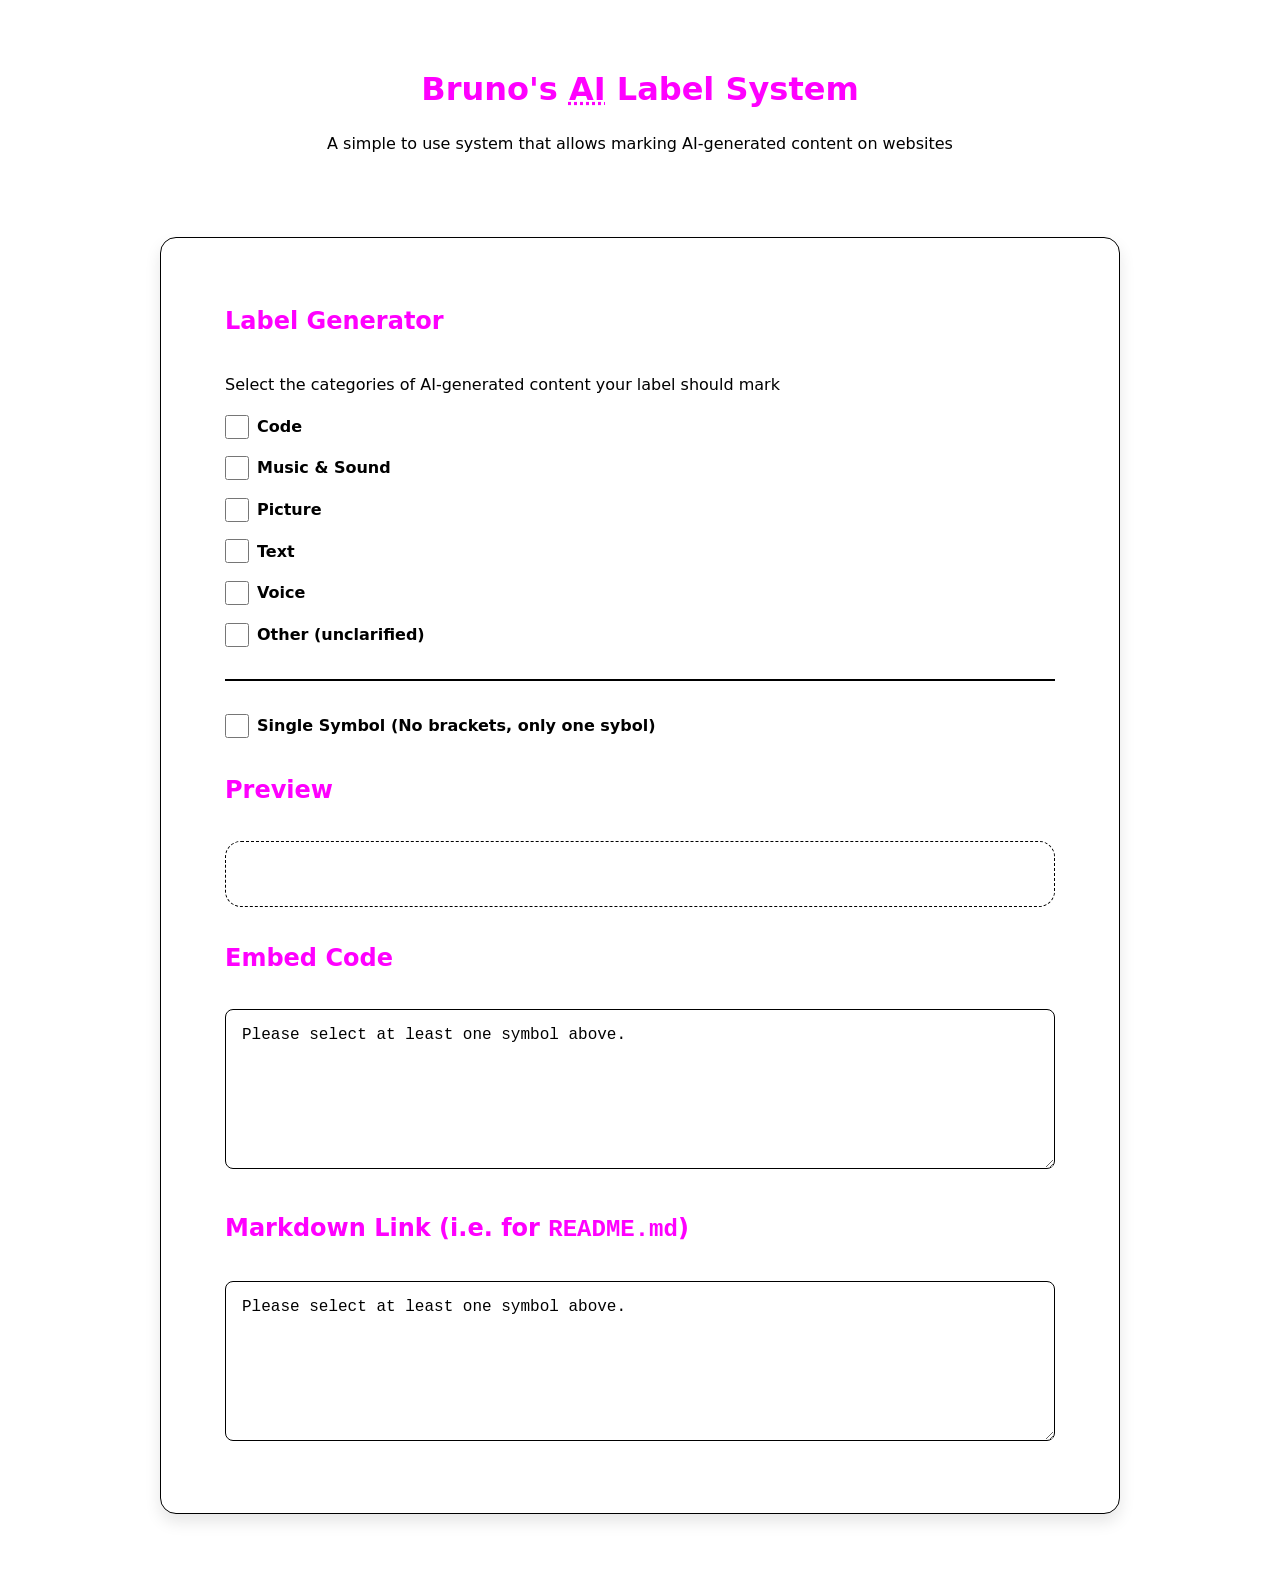
<file: index.html>
<!DOCTYPE html>
<html lang='en'>
<head>
    <meta charset='UTF-8'>
    <meta name='viewport' content='width=device-width, initial-scale=1.0'>
    <title>Bruno's AI Label System</title>
    <link rel="shortcut icon" href="static/favicon.svg" type="image/svg">
    <link rel='stylesheet' href='static/style.css'>
</head>
<body class='page_main_body'>
    <main>
        <header>
            <h1>Bruno's <abbr title="Generative Artificial Intelligence">AI</abbr> Label System</h1>
            <p>A simple to use system that allows marking AI-generated content on websites</p>
        </header>

        <section>
            <h2>Label Generator</h2>
            <p>Select the categories of AI-generated content your label should mark</p>
            
            <div class='form_group_element' id='checkbox_container_element'>
                <label>
                    <input type='checkbox' value='code' class='symbol_checkbox_element'>
                    Code
                </label>
                <label>
                    <input type='checkbox' value='music' class='symbol_checkbox_element'>
                    Music & Sound
                </label>
                <label>
                    <input type='checkbox' value='picture' class='symbol_checkbox_element'>
                    Picture
                </label>
                <label>
                    <input type='checkbox' value='text' class='symbol_checkbox_element'>
                    Text
                </label>
                <label>
                    <input type='checkbox' value='voice' class='symbol_checkbox_element'>
                    Voice
                </label>
                <label>
                    <input type='checkbox' value='other' class='symbol_checkbox_element'>
                    Other (unclarified)
                </label>
            </div>

            <hr class='divider_element'>

            <div class='form_group_element'>
                <label>
                    <input type='checkbox' id='single_mode_checkbox_element'>
                    Single Symbol (No brackets, only one sybol)
                </label>
            </div>

            <h2>Preview</h2>
            <div id='iframe_preview_container_element'></div>

            <h2>Embed Code</h2>
            <textarea id='output_textarea_element' readonly aria-label='Generated HTML iframe code'></textarea>

            <h2>Markdown Link (i.e. for <code>README.md</code>)</h2>
            <textarea id='markdown_output_textarea_element' readonly aria-label='Generated Markdown link'></textarea>
        </section>
    </main>
    <script src='static/script.js'></script>
</body>
</html>
</file>
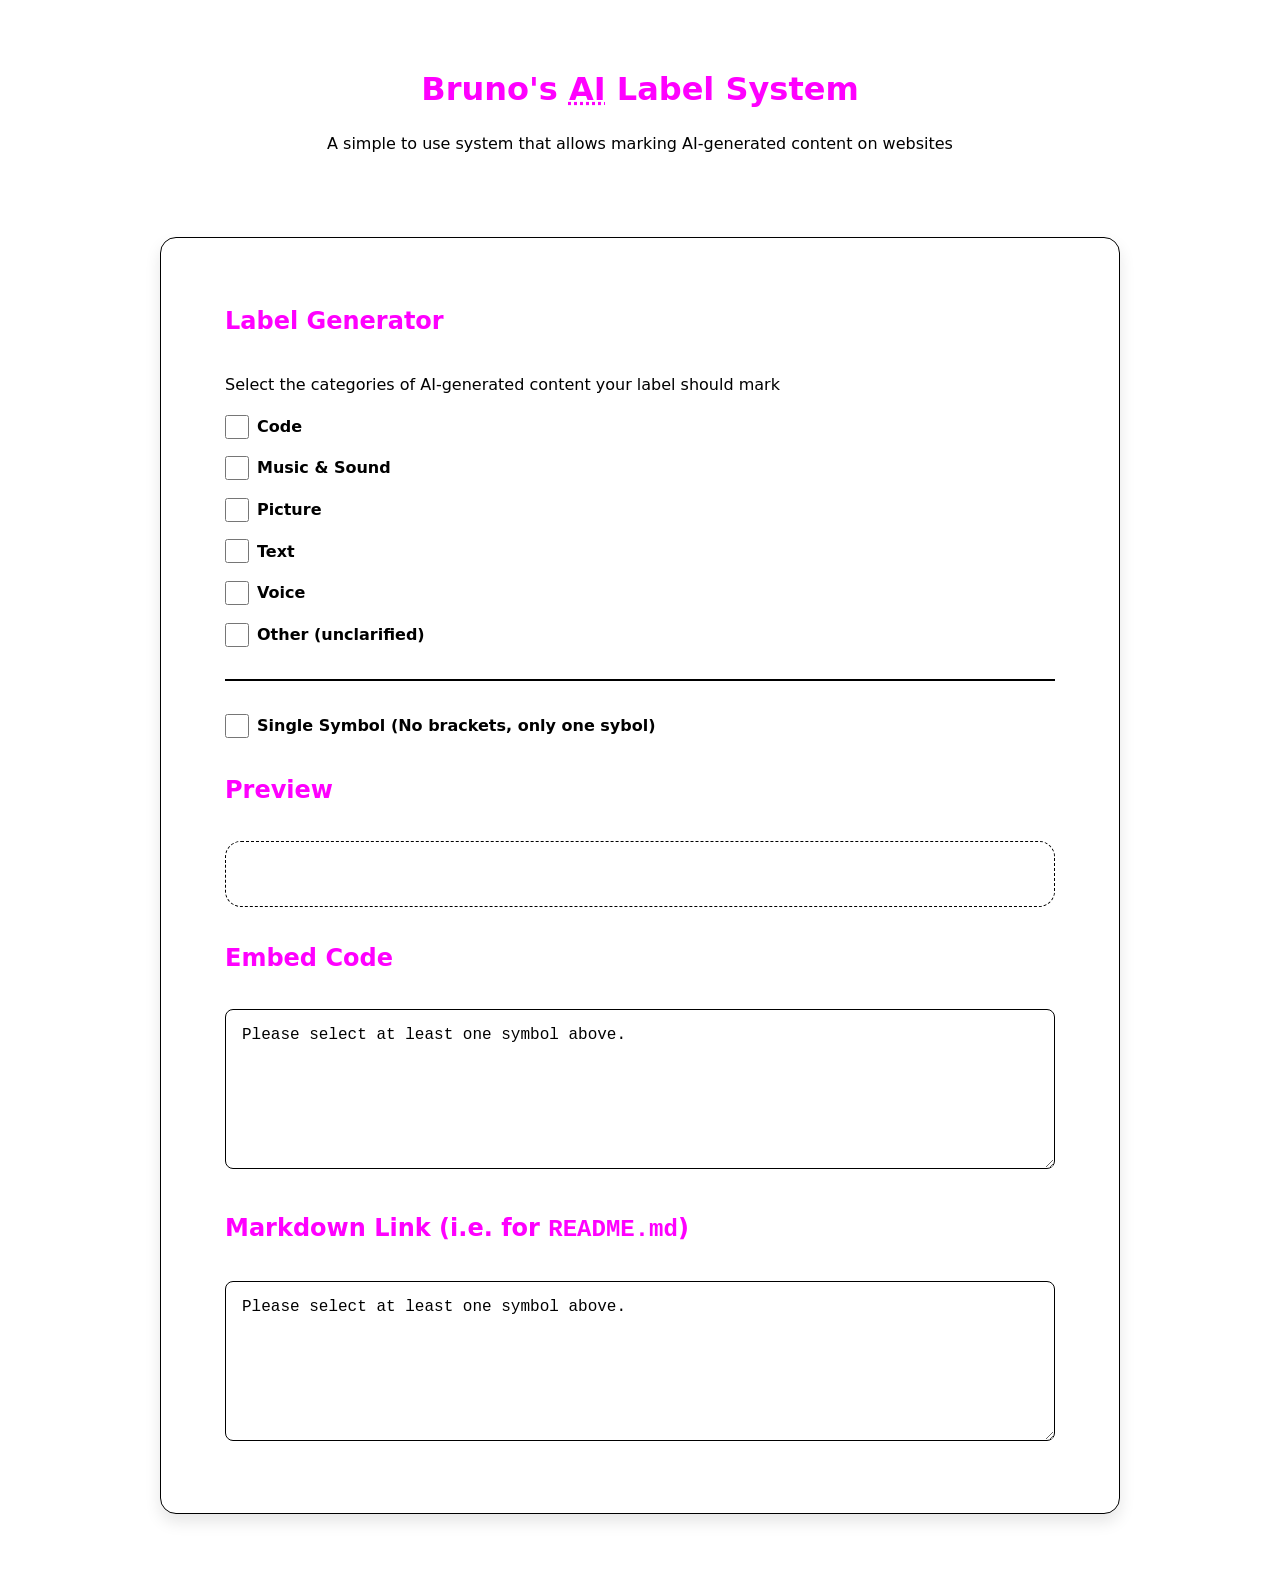
<file: explain.html>
<!DOCTYPE html>
<html lang='en'>
<head>
    <meta charset='UTF-8'>
    <meta name='viewport' content='width=device-width, initial-scale=1.0'>
    <title>AI Label Explanation</title>
    <link rel="shortcut icon" href="static/favicon.svg" type="image/svg">
    <link rel='stylesheet' href='static/style.css'>
</head>
<body class='page_main_body'>
    <main>
        <header>
            <h1 id='dynamic_heading_element'>Bruno's AI Label Explanation</h1>
            <p id='dynamic_subtitle_element'></p>
        </header>
        
        <section id='iframe_presentation_container'>
            <iframe id='label_iframe_element' title='AI Label Presentation' aria-hidden='true'></iframe>
        </section>
        
        <section>
            <ul id='legend_list_element'></ul>
        </section>

        <section>
            <h2>Label Generator</h2>
            <p>Select the categories of AI-generated content your label should mark</p>
            
            <div class='form_group_element' id='checkbox_container_element'>
                <label>
                    <input type='checkbox' value='code' class='symbol_checkbox_element'>
                    Code
                </label>
                <label>
                    <input type='checkbox' value='music' class='symbol_checkbox_element'>
                    Music and Sound
                </label>
                <label>
                    <input type='checkbox' value='picture' class='symbol_checkbox_element'>
                    Picture
                </label>
                <label>
                    <input type='checkbox' value='text' class='symbol_checkbox_element'>
                    Text
                </label>
                <label>
                    <input type='checkbox' value='voice' class='symbol_checkbox_element'>
                    Voice
                </label>
                <label>
                    <input type='checkbox' value='other' class='symbol_checkbox_element'>
                    Other (unclarified)
                </label>
            </div>

            <hr class='divider_element'>

            <div class='form_group_element'>
                <label>
                    <input type='checkbox' id='single_mode_checkbox_element'>
                    Single Symbol (No brackets, only one sybol)
                </label>
            </div>

            <h2>Preview</h2>
            <div id='iframe_preview_container_element'></div>

            <h2>Embed Code</h2>
            <textarea id='output_textarea_element' readonly aria-label='Generated HTML iframe code'></textarea>

            <h2>Markdown Link (i.e. for <code>README.md</code>)</h2>
            <textarea id='markdown_output_textarea_element' readonly aria-label='Generated Markdown link'></textarea>
        </section>

        <footer>
            <a href='index.html'>Learn more about the AI Label System</a>
        </footer>
    </main>
    <script src='static/script.js'></script>
</body>
</html>
</file>
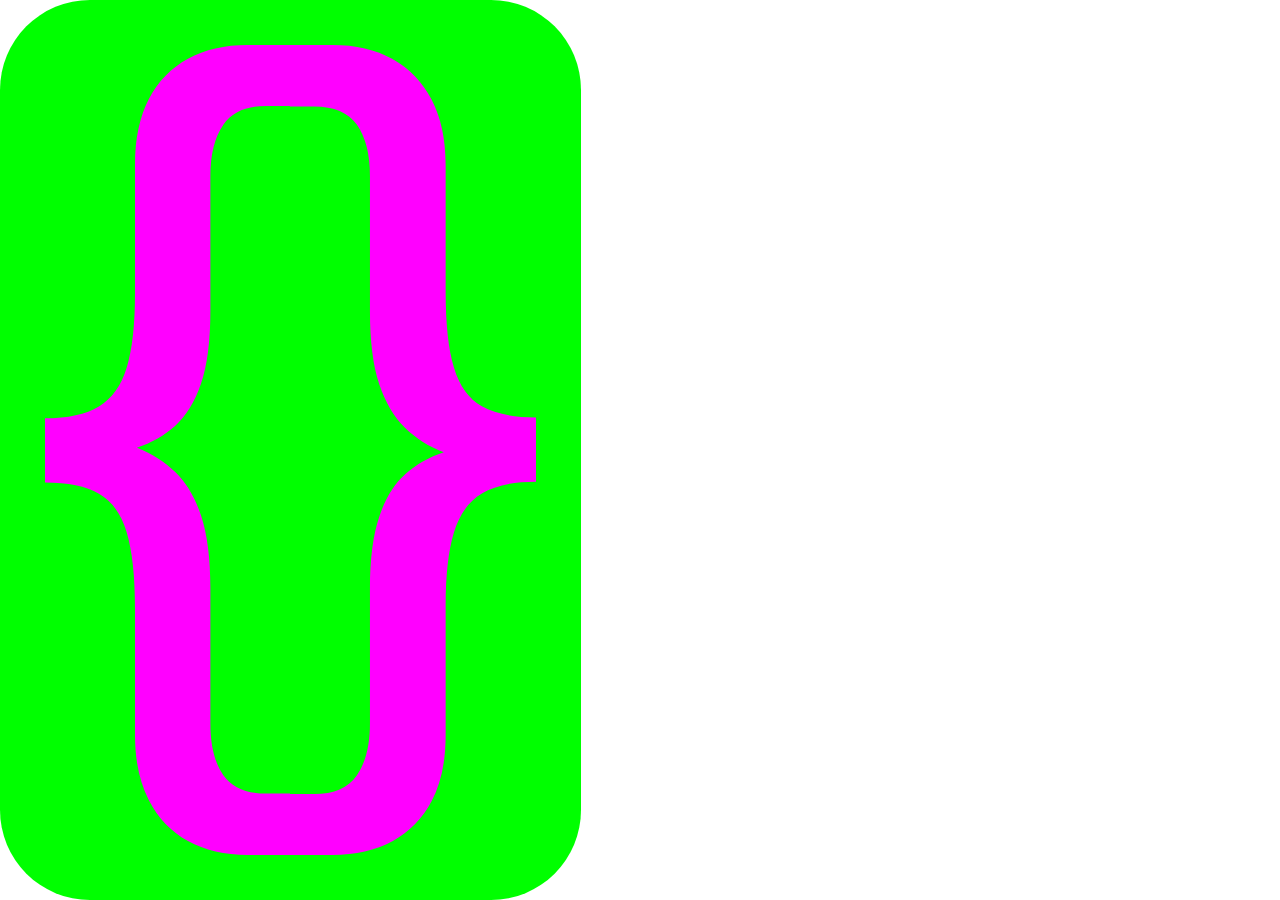
<file: label.html>
<!DOCTYPE html>
<html lang='en'>
<head>
    <meta charset='UTF-8'>
    <meta name='viewport' content='width=device-width, initial-scale=1.0'>
    <title>AI Label</title>
    <link rel="shortcut icon" href="static/favicon.svg" type="image/svg">
    <link rel='stylesheet' href='static/style.css'>
</head>
<body class='page_label_body'>
    <a id='symbol_container_element' target='_blank' rel='noopener noreferrer'></a>
    <script src='static/script.js'></script>
</body>
</html>
</file>
<file: static/style.css>
* {
    margin: 0;
    padding: 0;
    box-sizing: border-box;
}

:root {
    --color_label_background: #00ff00;
    
    --color_background: #ffffff;
    --color_text: #000000;
    --color_primary: #ff00ff;
    --color_surface: #ffffff;
    --color_border: #000000;
    
    --spacing_small: 1rem;
    --spacing_medium: 2rem;
    --spacing_large: 4rem;
    --border_radius: 1rem;
    --font_size_base: 1rem;
    --font_size_large: 2rem;
}

@media (prefers-color-scheme: dark) {
    :root {
        --color_background: #000000;
        --color_text: #ffffff;
        --color_primary: #00ff00;
        --color_surface: #000000;
        --color_border: #ffffff;
    }
}

.page_label_body {
    height: 100vh;
    overflow: hidden;
    background-color: transparent;
}

.page_main_body {
    background-color: var(--color_background);
    color: var(--color_text);
    font-family: system-ui, sans-serif;
    font-size: var(--font_size_base);
    line-height: 1.6;
    padding: var(--spacing_large) var(--spacing_medium);
    display: flex;
    flex-direction: column;
    align-items: center;
    min-height: 100vh;
}

#symbol_container_element {
    display: flex;
    flex-direction: row;
    align-items: center;
    justify-content: flex-start;
    padding: 5vh;
    height: 100vh;
    width: max-content;
    border-radius: 10vh;
    overflow: hidden;
    text-decoration: none;
    background-color: var(--color_label_background);
    outline: none;
    color: inherit;
}

#symbol_container_element:not([href]) {
    cursor: default;
}

.ai_symbol_image {
    display: block;
    height: 100%;
    width: auto;
}

main {
    width: 100%;
    max-width: 60rem;
    display: flex;
    flex-direction: column;
    gap: var(--spacing_large);
}

header {
    text-align: center;
}

h1 {
    font-size: var(--font_size_large);
    margin-bottom: var(--spacing_small);
    color: var(--color_primary);
}

section {
    background-color: var(--color_surface);
    padding: var(--spacing_large);
    border-radius: var(--border_radius);
    box-shadow: 0 0.5rem 1rem oklch(0 0 0 / 0.1);
    border: 0.1rem solid var(--color_border);
}

#iframe_presentation_container {
    display: flex;
    justify-content: center;
    align-items: center;
}

#label_iframe_element {
    border: none;
    height: 6rem;
}

#legend_list_element {
    list-style: none;
    display: flex;
    flex-direction: column;
    gap: var(--spacing_medium);
}

.legend_item_element {
    display: grid;
    grid-template-columns: var(--dynamic_icon_column_width, max-content) 1fr;
    align-items: center;
    gap: var(--spacing_medium);
    background-color: var(--color_surface);
    padding: var(--spacing_medium);
    border-radius: var(--border_radius);
}

.legend_iframe_element {
    border: none;
    height: 4rem;
    background-color: transparent;
    justify-self: center;
}

.legend_text_element {
    font-weight: bold;
    font-size: 1.25rem;
}

a {
    color: var(--color_primary);
    text-decoration: underline;
    text-underline-offset: 0.2rem;
}

footer {
    margin-top: var(--spacing_large);
    text-align: center;
}

h2 {
    margin-bottom: var(--spacing_medium);
    color: var(--color_primary);
    margin-top: var(--spacing_medium);
}

h2:first-of-type {
    margin-top: 0;
}

p {
    margin-bottom: var(--spacing_small);
}

.form_group_element {
    display: flex;
    flex-direction: column;
    gap: var(--spacing_small);
    margin-bottom: var(--spacing_medium);
}

label {
    display: flex;
    align-items: center;
    gap: 0.5rem;
    cursor: pointer;
    font-weight: bold;
}

input[type='checkbox'] {
    width: 1.5rem;
    height: 1.5rem;
    cursor: pointer;
    accent-color: var(--color_primary);
}

textarea {
    width: 100%;
    height: 10rem;
    padding: var(--spacing_small);
    font-family: monospace;
    font-size: var(--font_size_base);
    background-color: var(--color_background);
    color: var(--color_text);
    border: 0.1rem solid var(--color_border);
    border-radius: 0.5rem;
    resize: vertical;
}

.divider_element {
    height: 0.1rem;
    background-color: var(--color_border);
    margin: var(--spacing_medium) 0;
    border: none;
}

#iframe_preview_container_element {
    display: flex;
    justify-content: center;
    align-items: center;
    min-height: 4rem;
    padding: var(--spacing_medium);
    background-color: var(--color_background);
    border: 0.1rem dashed var(--color_border);
    border-radius: var(--border_radius);
}
</file>
